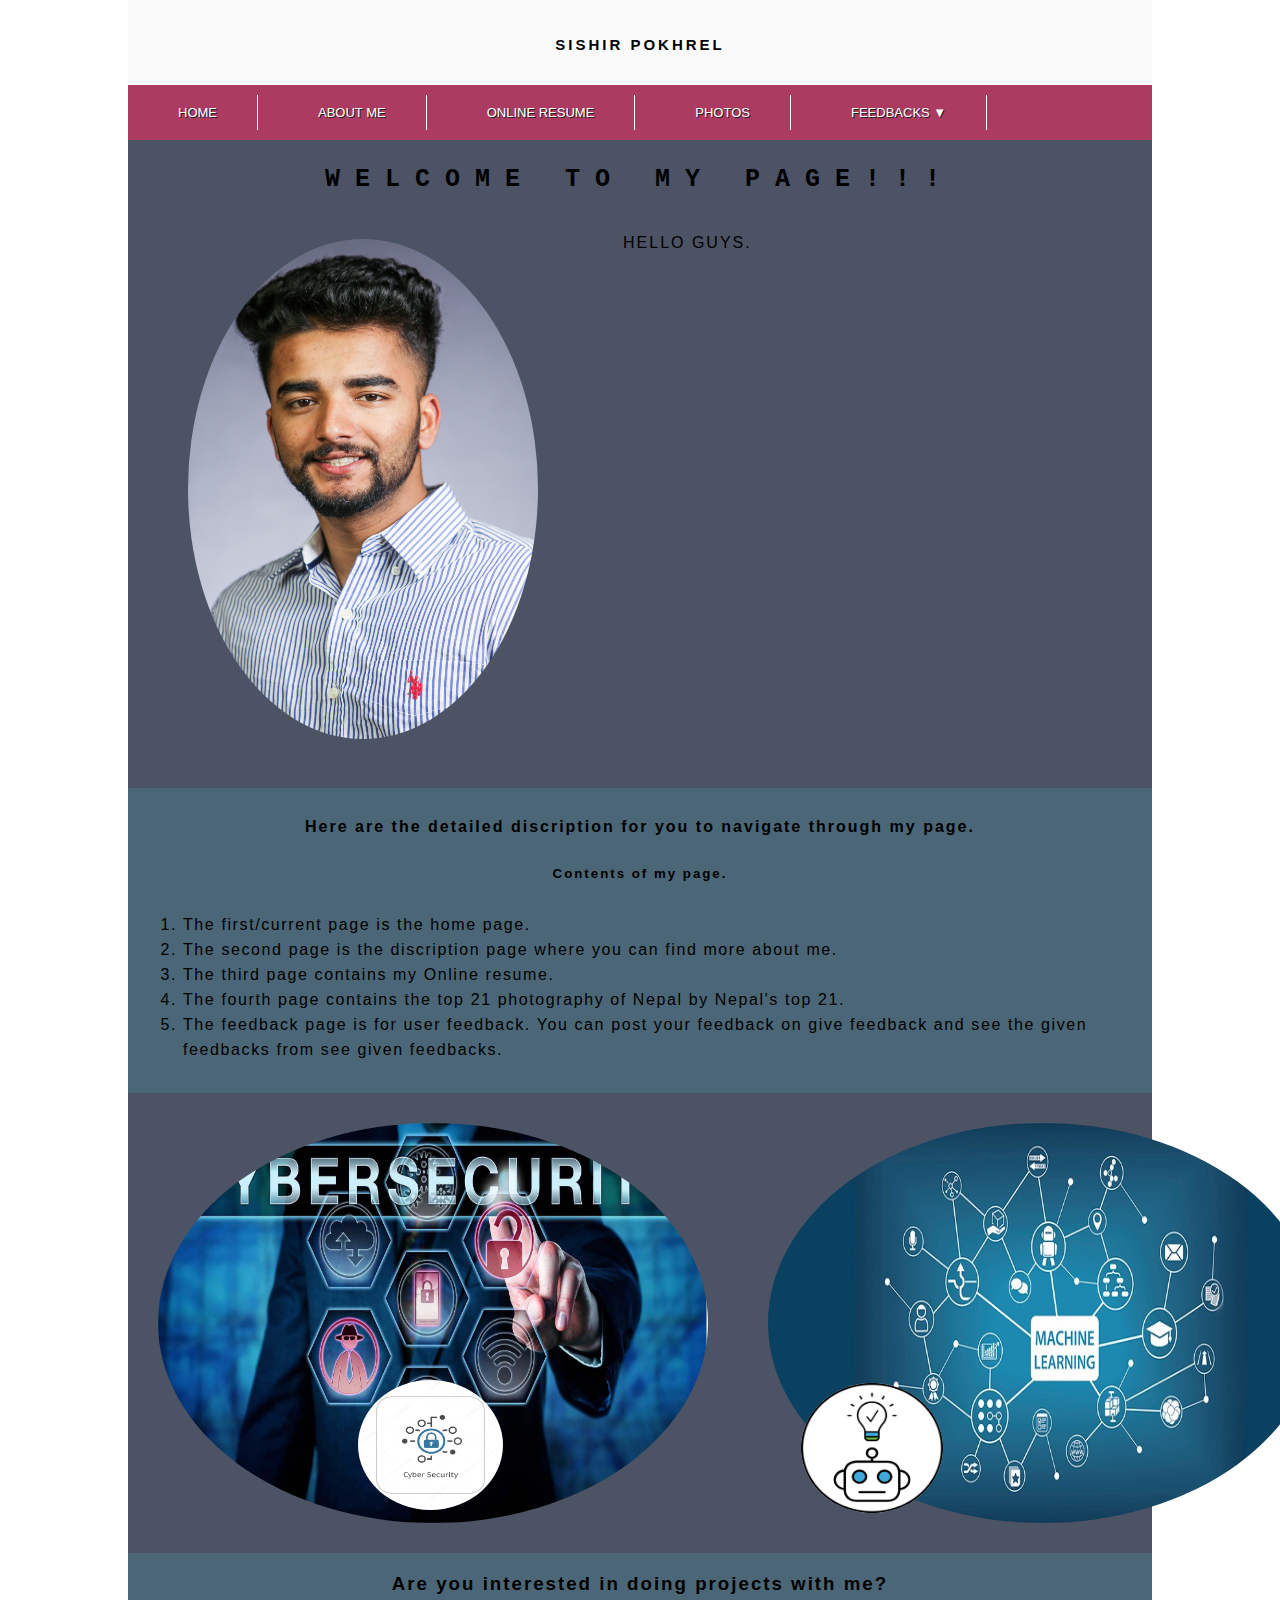
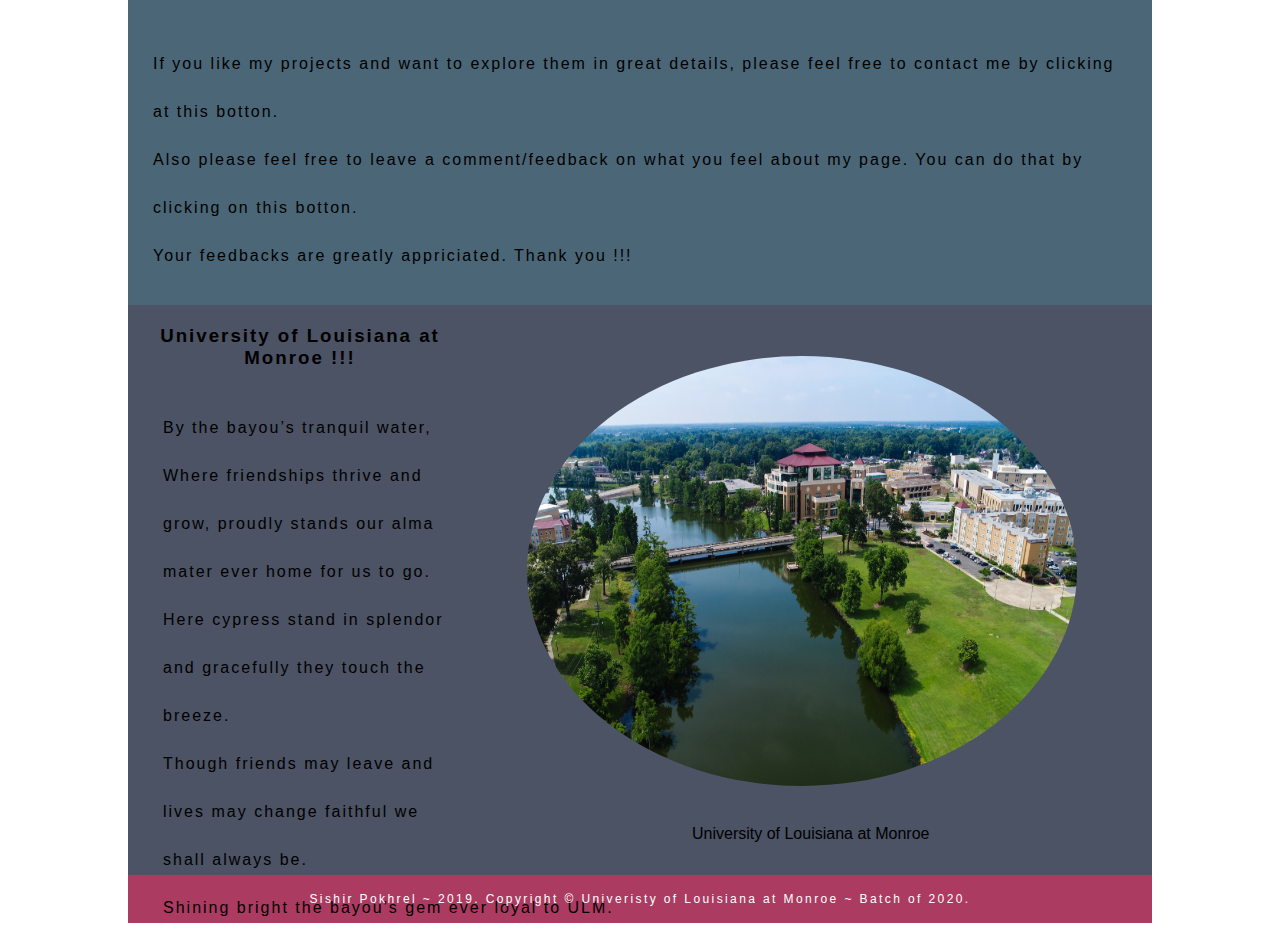
<file: portfolio/index.html>
<!DOCTYPE html>
<html lang="en">

<head>
  <meta charset="UTF-8" />
  <meta name="viewport" content="width=device-width, initial-scale=1.0" />
  <meta http-equiv="X-UA-Compatible" content="ie=edge" />
  <link rel="stylesheet" href="styling.css" />
  <title>WELCOME TO SISHIR POKHREL DOT COM</title>
</head>

<body>
  <header id="header">
    <div id="pageTitle">
      <h1><a href="#">Sishir Pokhrel</a></h1>
    </div>

    <div id="menuAndSearch">
      <nav id="menu">
        <ul>
          <li><a href="#top" class="active">Home</a></li>
          <li><a href="aboutMe.html">About Me</a></li>
          <li><a href="resume.html">Online Resume</a></li>
          <li><a href="contactMe.html">Photos</a></li>
          <li><a href="#">Feedbacks &#9660;</a>
            <ul class="submenu">
              <li><a href="admin.php">Give Feedback</a></li>
              <li><a href="blog.php">See Given Feedbacks</a></li>
            </ul>
          </li>
        </ul>
      </nav>
    </div>



  </header>


  <main id="container">
    <div id="welcome">
      <h3>Welcome to my page!!!</h3>
    </div>
    <div id="introduction">

      <div id="photo">
        <img src="images/1.jpg" />
        <div class="overlay">Sishir Pokhrel</div>
      </div>
      <article id="introduction">
        <p>
          HELLO GUYS.
        </p>

      </article>
    </div>

    <article id="firstParagraph">


      <h4>
        Here are the detailed discription for you to navigate through my page.
      </h4>

      <h5>Contents of my page.</h5>

      <ol>
        <li>The first/current page is the home page.</li>
        <li>The second page is the discription page where you can find more about me.</li>
        <li>The third page contains my Online resume.</li>
        <li>The fourth page contains the top 21 photography of Nepal by Nepal's top 21.</li>
        <li>The feedback page is for user feedback. You can post your feedback on give feedback and see the given
          feedbacks from see given feedbacks.</li>

      </ol>

    </article>

    <div id="photoTwo">
      <img src="images/cyber.jpg" alt="cybersecurity" id="photoTwoMainPics" />
      <img src="images/machineIcon.png" id="machineIcon" class="photoTwoIconPics">
      <img src="images/machine.jpeg" alt="machinelearning" id="photoTwoMainPics" />
      <img src="images/cyberIcon.jpg" id="cyberIcon" class="photoTwoIconPics">
      <>
    </div>





    <div id="midParagraph">
      <h3>Are you interested in doing projects with me?</h3>
      <p>
        If you like my projects and want to explore them in great details, please feel free to contact me by clicking at
        this <a href="#Contact Me"></a> botton.

        </br>

        Also please feel free to leave a comment/feedback on what you feel about my page. You can do that by clicking on
        this <a href="#Give Feedback"></a> botton.</br>
        Your feedbacks are greatly appriciated. Thank you !!!

      </p>
    </div>

    <div id="last">

      <figure id="lastPictureDiv">

        <img id="lastPicture" src="images/ULM.PNG" alt="ULM">


        <figcaption>University of Louisiana at Monroe</figcaption>
      </figure>
      </img>



      <div id="lastParagraph">
        <h3>University of Louisiana at Monroe !!!</h3>

        <p>
          By the bayou’s tranquil water,
          Where friendships thrive and grow,
          proudly stands our alma mater
          ever home for us to go.
          <br />

          Here cypress stand in splendor
          and gracefully they touch the breeze.
          <br />
          Though friends may leave and lives may change
          faithful we shall always be.
          <br />
          Shining bright the bayou’s gem ever
          loyal to ULM.


        </p>
      </div>

    </div>
  </main>

  <footer class="footer">
    <div>
      <p>
        Sishir Pokhrel ~ 2019. Copyright &copy; Univeristy of Louisiana at
        Monroe ~ Batch of 2020.
      </p>
    </div>
  </footer>
</body>

</html>
</file>
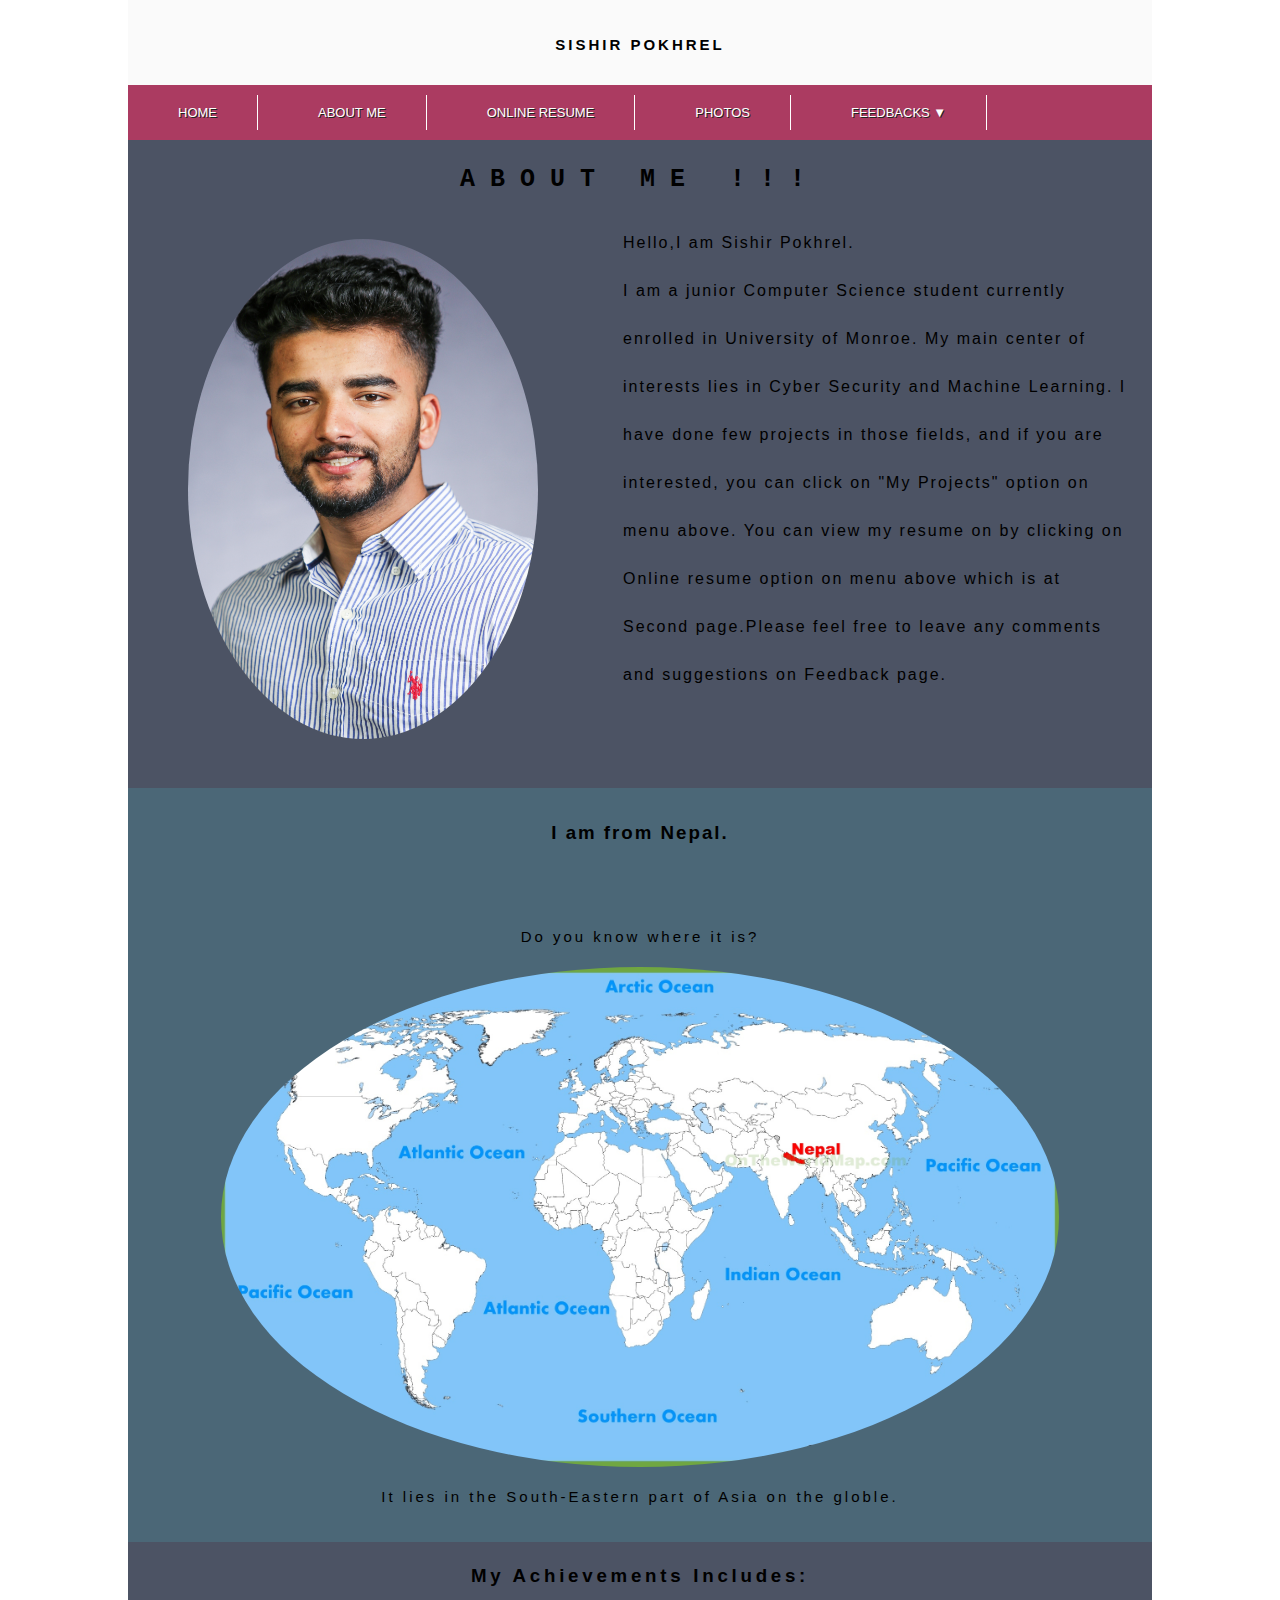
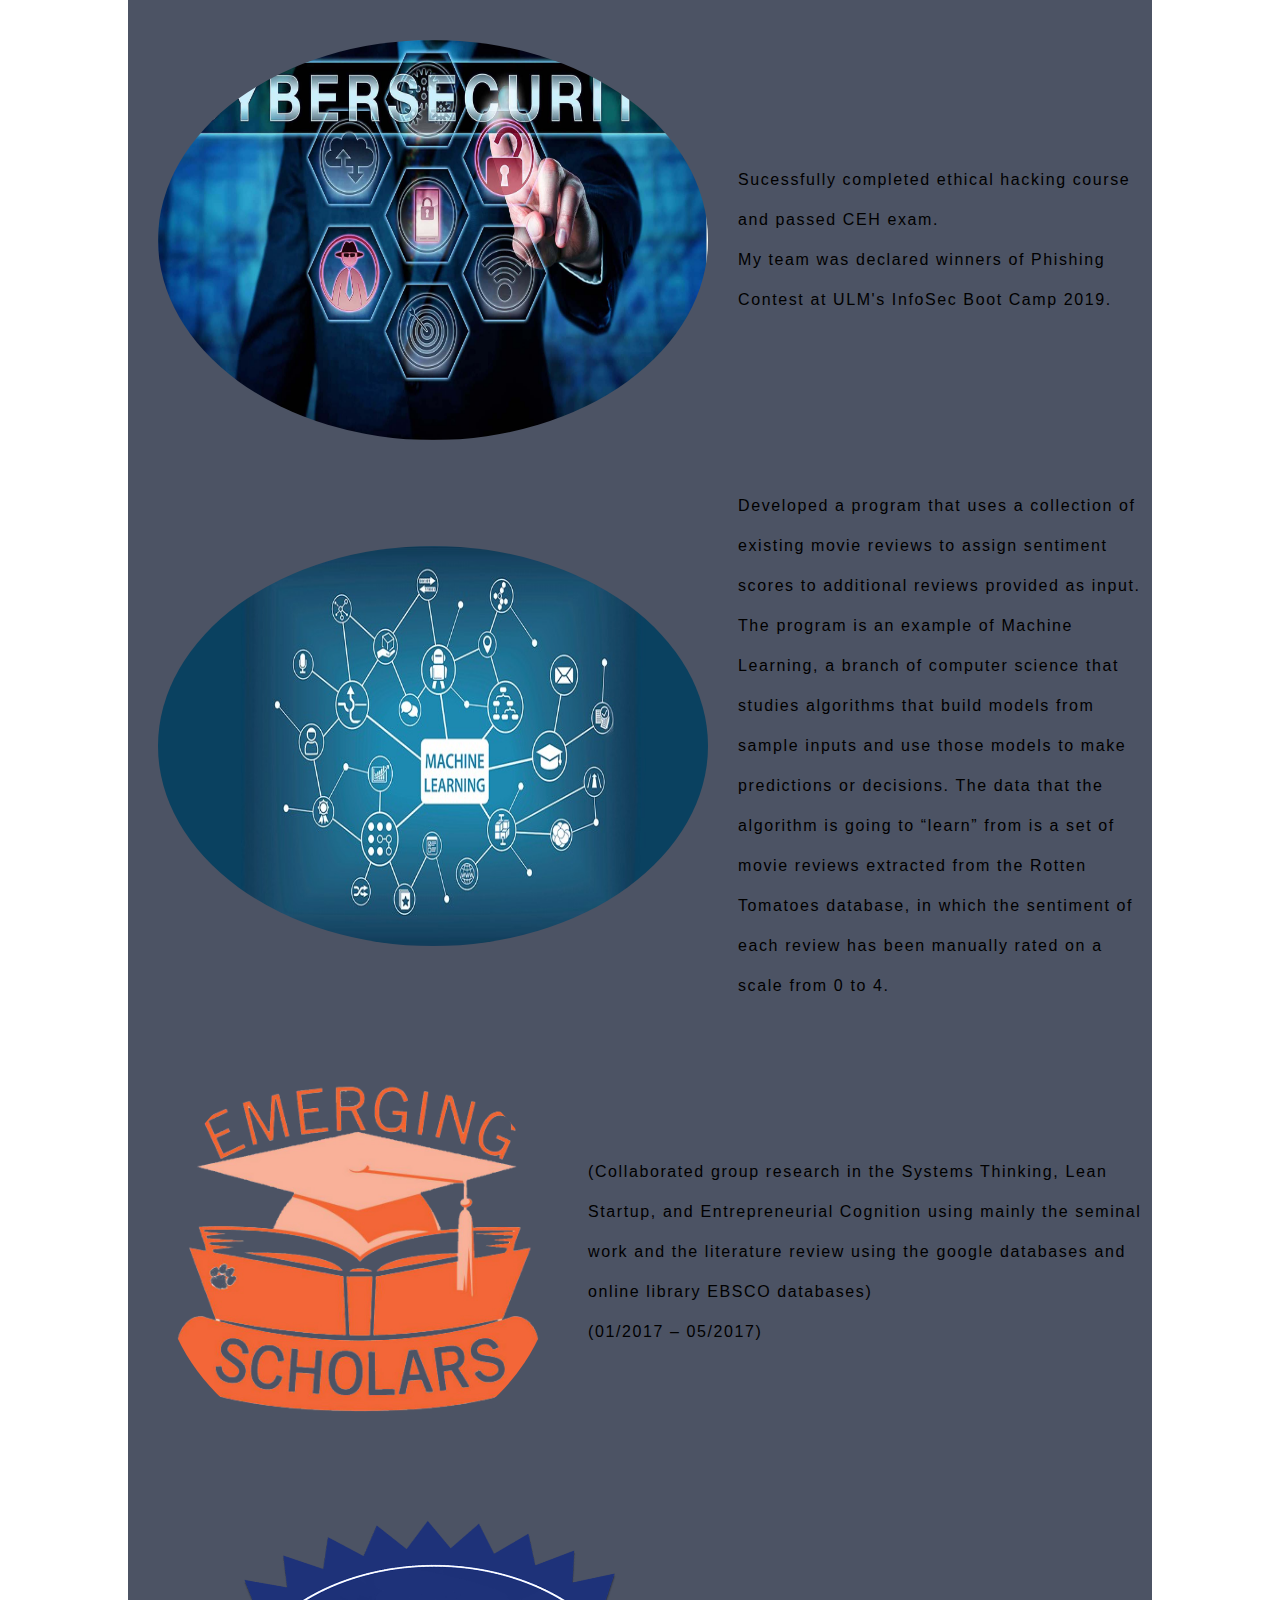
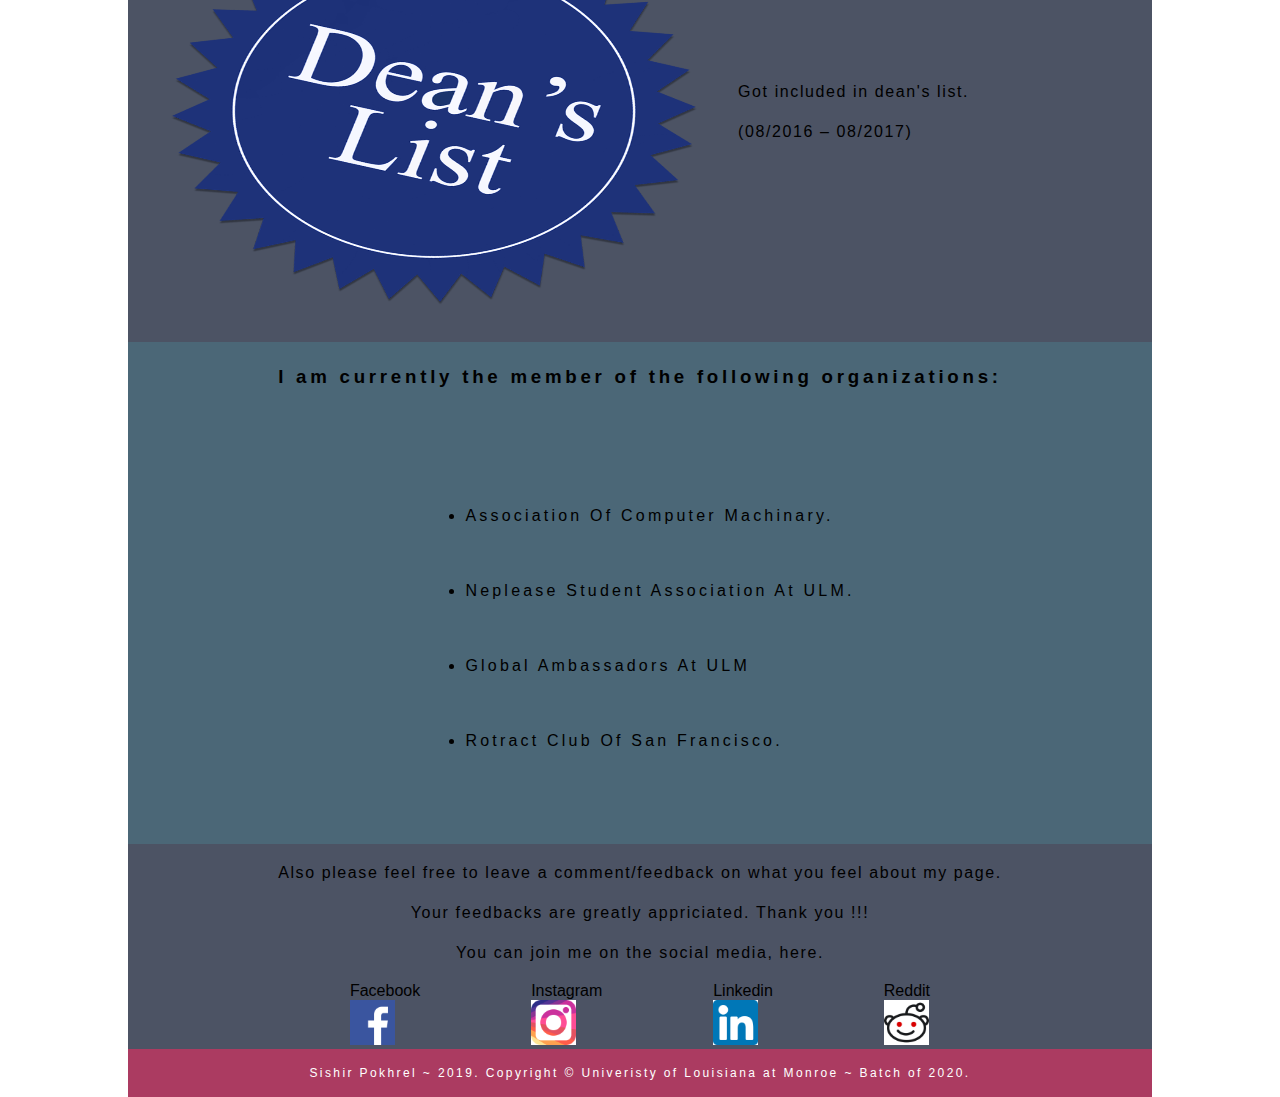
<file: portfolio/aboutMe.html>
<!DOCTYPE html>
<html lang="en">

<head>
    <meta charset="UTF-8" />
    <meta name="viewport" content="width=device-width, initial-scale=1.0" />
    <meta http-equiv="X-UA-Compatible" content="ie=edge" />
    <link rel="stylesheet" href="styling.css" />
    <title>WELCOME TO SISHIR POKHREL DOT COM</title>
    <script async src="https://cse.google.com/cse.js?cx=123:456"></script>
</head>

<body>
    <header id="header">
        <div id="pageTitle">
            <h1><a href="#">Sishir Pokhrel</a></h1>
        </div>

        <div id="menuAndSearch">
            <nav id="menu">
                <ul>
                    <li><a href="index.html">Home</a></li>
                    <li><a href="#top" class=" active">About Me</a></li>
                    <li><a href="resume.html">Online Resume</a></li>
                    <li><a href="contactMe.html">Photos</a></li>
                    <li><a href="#">Feedbacks &#9660;</a>
                        <ul class="submenu">
                            <li><a href="admin.php">Give Feedback</a></li>
                            <li><a href="blog.php">See Given Feedbacks</a></li>
                        </ul>
                    </li>
                    <form>
                        <div class="gcse-search"></div>
                    </form>

            </nav>
        </div>



    </header>


    <main id="container">
        <div id="welcome">
            <h3>ABOUT ME !!!</h3>
        </div>
        <div id="introduction">

            <div id="photo">
                <img src="images/1.jpg" />
            </div>
            <article id="introduction">

                <p>
                    Hello,I am Sishir Pokhrel.</br>
                    I am a junior Computer Science student currently enrolled in
                    University of Monroe. My main center of interests lies in Cyber
                    Security and Machine Learning. I have done few projects in those
                    fields, and if you are interested, you can click on "My Projects"
                    option on menu above. You can view my resume on by clicking on Online
                    resume option on menu above which is at Second page.Please feel free
                    to leave any comments and suggestions on Feedback page.


                    </br>
                </p>



            </article>
        </div>

        <article id="firstParagraph">

            <div id="nepalText">

                <h3> I am from Nepal.
                </h3>
                <p>
                    </br>
                    </br>


                    Do you know where it is?
                    </br>

                </p>
            </div>

            <div id="nepalMap">

                <img id="nepalMap" src="images/map.jpg" alt="Nepal's Map" />


            </div>


            <div id="nepalText">
                <p>It lies in the South-Eastern part of Asia on the globle.</p>
            </div>
        </article>








        <div id="achievements">

            <h3>My Achievements Includes:</h3>

            <div id="achievementsBoxes">

                <div id="cyberDiv">
                    <img src="images/cyber.jpg" alt="cybersecurity" />
                    <p> Sucessfully completed ethical hacking course and passed CEH exam.
                        </br>
                        My team was declared winners
                        of Phishing Contest at ULM's InfoSec Boot Camp 2019. </p>
                </div>

                <div id="machineDiv">

                    <img src="images/machine.jpeg" alt="machinelearning" />
                    <p>Developed a program that uses a collection of existing movie
                        reviews to assign sentiment scores to additional reviews provided
                        as input. The program is an example of Machine Learning, a branch of computer science that
                        studies algorithms that build models
                        from sample inputs and use those models to make predictions or decisions. The data that the
                        algorithm is going to “learn” from is a
                        set of movie reviews extracted from the Rotten Tomatoes database, in which the sentiment of each
                        review has been manually rated on a scale from 0 to 4. </p>
                </div>

                <div id="emergingDiv">
                    <img src="images/emerging.png" alt="Emerging Scholars" />
                    <p>(Collaborated group research in the Systems Thinking, Lean Startup, and Entrepreneurial Cognition
                        using mainly the seminal work and the
                        literature review using the google databases and online library EBSCO
                        databases) <br />
                        (01/2017 – 05/2017)
                    </p>
                </div>
                <div id="deanDiv">

                    <img src="images/dean.png" alt="Dean's List" />
                    <p>
                        Got included in dean's list. <br />(08/2016 – 08/2017)
                    </p>

                </div>

            </div>





            <div id="midParagraph">


                <h3>I am currently the member of the following organizations: </h3>
                <p>
                    <ul>
                        <li>Association of Computer Machinary.</li>
                        <li>Neplease Student Association at ULM.</li>
                        <li>Global Ambassadors at ULM</li>
                        <li>Rotract club of San Francisco.</li>
                    </ul>


                </p>
            </div>




            <div id="aboutMeEnd">

                <p>
                    Also please feel free to leave a comment/feedback on what you feel about my page.
                    </br>
                    Your feedbacks are greatly appriciated. Thank you !!!

                    <br />
                    You can join me on the social media, here.
                </p>
            </div>

        </div>


        <div id="socialMedias">
            <p>

                <div id="facebookDiv">

                    Facebook <br />


                    <img id="facebook" src="images/facebook.png" class="social" />
                </div>

                <div id="instagramDiv">

                    Instagram <br />
                    <img id="instagram" src="images/instagram.png" class="social" />

                </div>

                <div id="linkedinDiv">

                    Linkedin<br />

                    <img id="Linkedin" src="images/linkedin.png" class="social" />

                </div>

                <div id="redditDiv">

                    Reddit<br />

                    <img id="facebook" src="images/reddit.png" class="social" />
                </div>





            </p>
        </div>
    </main>

    <footer class="footer">
        <div>
            <p>
                Sishir Pokhrel ~ 2019. Copyright &copy; Univeristy of Louisiana at
                Monroe ~ Batch of 2020.
            </p>
        </div>
    </footer>
</body>

</html>
</file>
<file: portfolio/styling.css>
header {
  position: sticky;
  top: 0;
  z-index: 1;
}

body {
  width: 80%;
  margin: 0 auto;

  color: black;
  font-family: "Montserrat", sans-serif;
}

#container {
  background-color: #4c5364;
}

#pageTitle {
  letter-spacing: 0.2em;
  text-transform: uppercase;
  text-align: center;
  width: 100%;
  background-color: #fafafa;
  line-height: 80px;
  font-size: 15px;
  z-index: 1000;
}

#pageTitle h1 {
  margin: 0;
}

a {
  text-decoration: none;
  color: black;
  font-size: 15px;
}

a:link {
  color: black;
}

a:visited {
  color: black;
}

a:hover {
  color: black;
  cursor: pointer;
}

a:active {
  color: blue;
}

#menu li a:hover {
  font-size: 18px;
  color: red;
}
#menu {
  background-color: #ab3b61;

  position: relative;
}

#menu ul {
  display: relative;
  margin: 0 auto;
  float: left;
  width: 100%;

  background-color: #ab3b61;
  list-style: none;

  /* flex-direction: column; */
}

@media (min-width: 768px) {
  #menu ul {
    background-color: #ab3b61;
    list-style: none;
    justify-content: space-evenly;
    padding: 0px;

    display: relative;
    margin: 0 auto;
    float: left;
  }
}

#menu > ul > li {
  display: inline;
  margin: 0;
  padding: 0;
  float: left;
  position: relative;
  text-align: center;
  padding: 10px;
}

#menu ul li a {
  border-right: 1px solid #fff;
  padding: 10px 40px;
  color: #fff;
  text-shadow: 1px 1px 0 #222;
  text-decoration: none;
  display: inline-block;
  background: #ab3b61;
}

#menu li a {
  font-size: 13px;
  letter-spacing: 0px;
  text-transform: uppercase;
  padding: 0px;
  margin: 0;
  text-align: left;
}

ul li:hover > a {
  background: #ab3b61;
  color: #fff;
  opacity: 0.9;
}

ul li:hover > ul {
  visibility: visible;
}

ul ul,
ul ul li ul {
  list-style: none;
  margin: 0;
  padding: 0;
  visibility: hidden;
  position: absolute;
  width: 180px;
}

ul ul {
  top: 39px;
  left: 0;
}

ul ul li ul {
  top: 0;
  left: 181px;
}

ul ul li a {
  background-color: aqua;
  padding: 7px 15px;
  color: #fff;
  text-shadow: 0 1px 1px #111;
  text-decoration: none;
  display: inline-block;
  float: left;
  width: 150px;
  border-bottom: 1px dotted #fff;
}

ul ul ul li a {
  background-color: #ab3b61;
}

.gcse-search {
  float: right;
}

.gcse-search {
  padding-top: 0;
  display: inline-table;
}

#welcome h3 {
  margin: 0;
  padding-top: 80px;
  letter-spacing: 15px;
  text-align: center;
  text-transform: uppercase;
  font-family: monospace;
  font-size: 25px;
}

#introduction {
  display: flex;
}

#firstParagraph ol li {
  text-align: left;
  letter-spacing: 0.1em;
  line-height: 25px;
}

#photo {
  position: relative;
}

#photo img {
  width: 100%;
}

@media (min-width: 768px) {
  #photo img {
    padding: 10px 35px;
    margin: 35px 25px;
    height: 500px;
    width: 350px;
    border-radius: 50%;
  }
}

#photoTwo {
  display: flex;
  background-color: #4c5364;
  position: relative;
}

#photoTwo img {
  margin: 10px;
  padding: 20px;
  border-radius: 50%;
}

#photoTwoMainPics {
  height: 400px;
  width: 550px;
}

#machineIcon {
  position: absolute;
  right: 179px;
  top: 260px;
  height: 130px;
  width: 142px;
  z-index: 1111111;
}

#cyberIcon {
  position: absolute;
  left: 200px;
  top: 257px;
  height: 130px;
  width: 145px;
  z-index: 1111111;
}

#introduction h3,
h4,
h5 {
  text-align: center;
  margin: 0;
  padding: 15px;
}

#midParagraph {
  background-color: #4b6777;
  text-align: left;
  display: flex;
  flex-direction: column;
  align-items: center;
}

#midParagraph h3 {
  margin: 0;
  text-align: center;
  letter-spacing: 2px;
  padding: 20px;
}

#midParagraph p {
  line-height: 3em;
  letter-spacing: 2px;
  text-align: left;
  padding: 15px;
  margin: 10px;
}

#firstParagraph {
  background-color: #4b6777;
  padding: 15px;
  margin: 0;
  text-align: center;
  letter-spacing: 2px;
  display: block;
}

#introduction p {
  padding: 15px;
  margin: 10px;
  text-align: left;
  letter-spacing: 2px;
  line-height: 3em;
}

#lastPicture {
  background: #4c5364;
  height: 430px;
  width: 550px;
  border-radius: 50%;
  padding: 35px;
}

#lastParagraph {
  background-color: #4c5364;
  text-align: left;
  height: 570px;
}

#lastParagraph h3 {
  margin: 0;
  text-align: center;
  letter-spacing: 2px;
  padding: 20px;
}

#lastParagraph p {
  line-height: 3em;
  letter-spacing: 2px;
  text-align: left;
  padding: 15px 35px;
  margin: 0;
}

#last figcaption {
  padding-left: 200px;
}

#lastPictureDiv {
  float: right;
  position: relative;
}

footer {
  background-color: #ab3b61;
  letter-spacing: 2px;
  line-height: 3em;
  text-align: center;
}

footer p {
  margin: 0;
  color: white;
  font-size: 12px;
  letter-spacing: 0.2em;
}

/* About Me Page */

#nepalMap {
  height: 500px;
  border-radius: 50%;
}

#nepalText p {
  letter-spacing: 0.2em;
  text-align: center;
  text-decoration: blanchedalmond;
  font-size: 15px;
  line-height: 2em;
}

#nepalLocationStatement {
  text-align: center;
}

#achievements {
  background-color: #4c5364;
}

#achievements h3 {
  text-align: center;
  letter-spacing: 0.2em;
  line-height: 30px;
}

#achievementsBoxes {
  display: flex;
  flex-direction: column;
}

#achievementsBoxes > div {
  display: flex;
  align-items: center;
  text-align: left;
  line-height: 40px;
  letter-spacing: 0.1em;
}

#achievements img {
  height: 400px;
  width: 550px;
  margin: 10px;
  padding: 20px;
  border-radius: 50%;
}

#midParagraph ul {
  line-height: 75px;
  letter-spacing: 0.2em;
  text-transform: capitalize;
}

#aboutMeEnd {
  background-color: #4c5364;
  text-align: left;
}

#aboutMeEnd p {
  padding: 9px;
  margin: 0;
  letter-spacing: 0.1em;
  text-align: center;
  line-height: 40px;
}

/* Overlay */
.overlay {
  position: absolute;
  bottom: 0;
  background: rgb(0, 0, 0);
  background: rgba(0, 0, 0, 0.5); /* Black see-through */
  color: #f1f1f1;
  width: 100%;
  transition: 0.5s ease;
  opacity: 0;
  color: white;
  font-size: 20px;
  padding: 20px;
  text-align: center;
}

#photo:hover .overlay {
  opacity: 1;
}

/* ContactMe page */

#socialMedias {
  display: flex;
  flex-direction: row;
  justify-content: space-evenly;
}

img.social {
  height: 45px;
  width: 45px;
  background-color: white;
}

/* resume */
#referenceDiv p {
  margin: 0;
}

/* DisplayPage */
.displayImages {
  display: flex;
  flex-direction: row;
  justify-content: space-evenly;
}

.displayImages img {
  width: 310px;
  height: 220px;
}

#resumeWelcome {
  background-color: ghostwhite;
}

#resumeWelcome h3 {
  margin: 0;
  padding-top: 80px;
  letter-spacing: 15px;
  text-align: center;
  text-transform: uppercase;
  font-family: monospace;
  font-size: 25px;
}

#resumeDiv {
  background-color: ghostwhite;
}

#resumeDiv > h2 {
  margin: 0;
}

#resumeDiv h2 {
  padding: 30px;
  letter-spacing: 0.1em;
  line-height: 30px;
}

#resumeDiv p {
  padding: 30px;
  letter-spacing: 0.1em;
  line-height: 30px;
}

#resumeDiv ul li {
  letter-spacing: 0.1em;
  line-height: 25px;
}

#referenceBox {
  display: flex;
  flex-direction: row;
  justify-content: space-evenly;
}

#referenceBox p {
  padding-left: 150px;
}

.displayImages img {
  padding: 30px 0;
}

#contactOptions h4 {
  text-align: center;
  letter-spacing: 0.1em;
  line-height: 30px;
}
</file>
